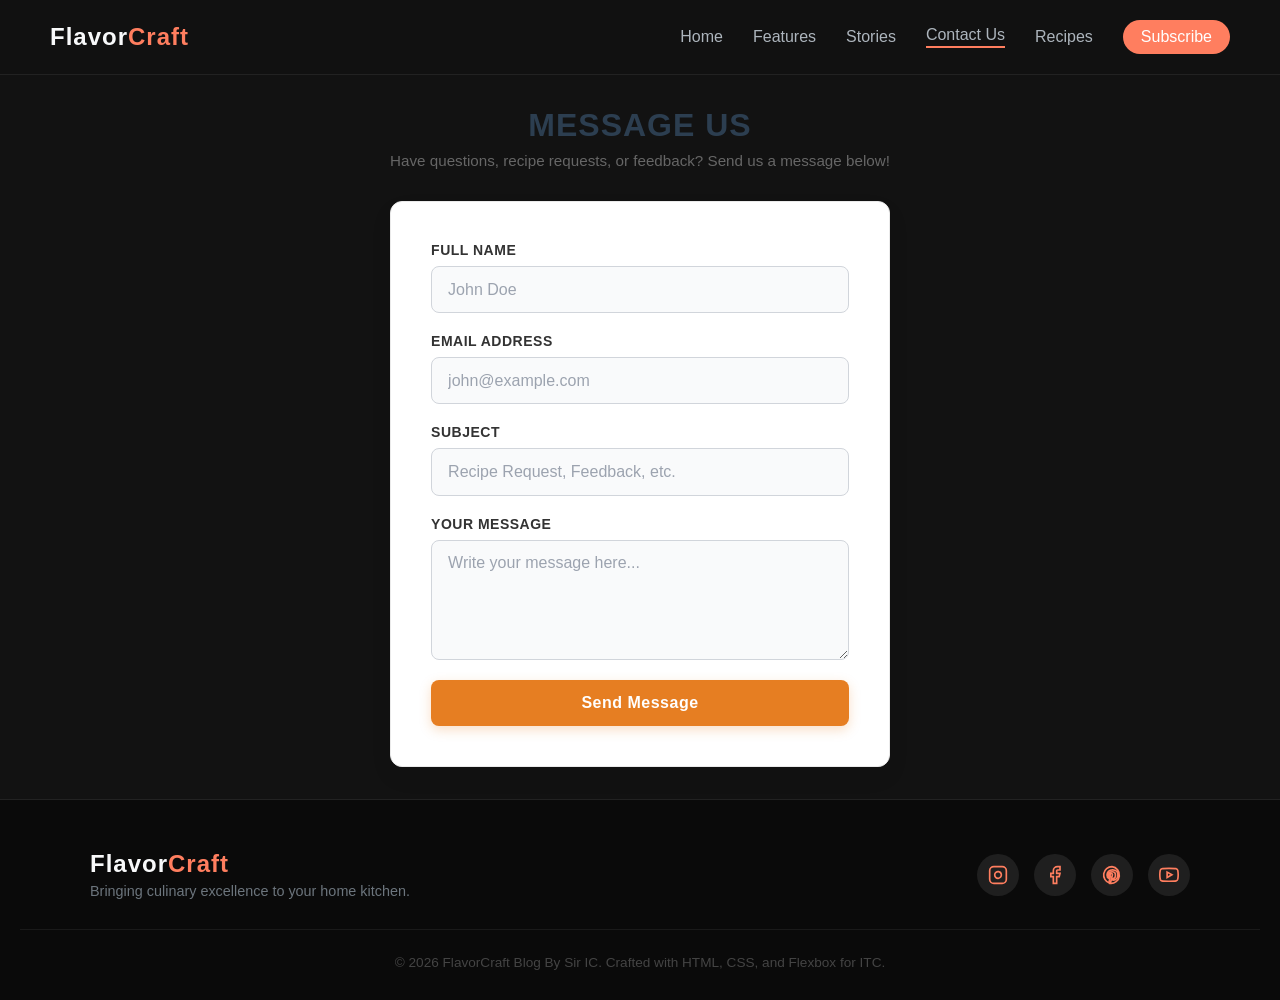
<file: contact.html>
<!DOCTYPE html>
<html lang="en">
<head>
    <meta charset="UTF-8">
    <meta name="viewport" content="width=device-width, initial-scale=1.0">
    <title>Contact Us</title>
    <link rel="stylesheet" href="style.css">
</head>
<body>

    <!-- Header & Navigation Menu -->
    <header class="site-header">
        <div class="logo">Flavor<span>Craft</span></div>
        <nav class="nav-menu">
            <a href="index.html#home">Home</a>
            <a href="index.html#features">Features</a>
            <a href="index.html#article">Stories</a>
            <a href="contact.html" class="active-nav">Contact Us</a>
            <a href="recipe.html">Recipes</a>
            <a href="#contact" class="nav-btn">Subscribe</a>
        </nav>
    </header>

    <!-- Recipe Details Main Container -->
    <main class="recipe-container">
        
        <!-- Contact Form Section -->
        <div class="recipe-header">
            <h2>MESSAGE US</h2>
            <p>Have questions, recipe requests, or feedback? Send us a message below!</p>
        </div>

        <form class="contact-form" action="#" method="POST">
            <div class="form-group">
                <label for="name">Full Name</label>
                <input type="text" id="name" name="name" placeholder="John Doe" required>
            </div>

            <div class="form-group">
                <label for="email">Email Address</label>
                <input type="email" id="email" name="email" placeholder="john@example.com" required>
            </div>

            <div class="form-group">
                <label for="subject">Subject</label>
                <input type="text" id="subject" name="subject" placeholder="Recipe Request, Feedback, etc." required>
            </div>

            <div class="form-group">
                <label for="message">Your Message</label>
                <textarea id="message" name="message" rows="5" placeholder="Write your message here..." required></textarea>
            </div>

            <button type="submit" class="submit-btn">Send Message</button>
        </form>

    </main>

    <!-- Footer with Social Media Links -->
    <footer class="site-footer">
        <div class="footer-container">
            <div class="footer-brand">
                <div class="logo">Flavor<span>Craft</span></div>
                <p>Bringing culinary excellence to your home kitchen.</p>
            </div>
            
            <div class="social-links">
                <a href="#instagram" class="social-icon" aria-label="Instagram">
                    <svg width="20" height="20" viewBox="0 0 24 24" fill="none" stroke="currentColor" stroke-width="2"><rect x="2" y="2" width="20" height="20" rx="5" ry="5"></rect><path d="M16 11.37A4 4 0 1 1 12.63 8 4 4 0 0 1 16 11.37z"></path><line x1="17.5" y1="6.5" x2="17.51" y2="6.5"></line></svg>
                </a>
                <a href="#facebook" class="social-icon" aria-label="Facebook">
                    <svg width="20" height="20" viewBox="0 0 24 24" fill="none" stroke="currentColor" stroke-width="2"><path d="M18 2h-3a5 5 0 0 0-5 5v3H7v4h3v8h4v-8h3l1-4h-4V7a1 1 0 0 1 1-1h3z"></path></svg>
                </a>
                <a href="#pinterest" class="social-icon" aria-label="Pinterest">
                    <svg width="20" height="20" viewBox="0 0 24 24" fill="none" stroke="currentColor" stroke-width="2"><path d="M12 2a10 10 0 0 0-3.16 19.49c-.08-.82-.15-2.08.03-2.98l1.1-4.67s-.28-.56-.28-1.39c0-1.3.76-2.28 1.7-2.28.8 0 1.19.6 1.19 1.32 0 .81-.51 2.02-.78 3.14-.22.95.48 1.72 1.41 1.72 1.69 0 2.99-1.78 2.99-4.35 0-2.28-1.64-3.87-3.98-3.87-2.71 0-4.3 2.03-4.3 4.13 0 .82.31 1.7.71 2.18.08.1.09.18.06.32l-.26 1.07c-.04.17-.15.22-.34.13-1.28-.6-2.08-2.47-2.08-3.98 0-3.23 2.35-6.2 6.77-6.2 3.55 0 6.32 2.53 6.32 5.92 0 3.53-2.23 6.37-5.32 6.37-1.04 0-2.02-.54-2.35-1.18l-.64 2.45c-.23.89-.86 2.01-1.28 2.69A10 10 0 1 0 12 2z"></path></svg>
                </a>
                <a href="#youtube" class="social-icon" aria-label="YouTube">
                    <svg width="20" height="20" viewBox="0 0 24 24" fill="none" stroke="currentColor" stroke-width="2"><path d="M22.54 6.42a2.78 2.78 0 0 0-1.94-2C18.88 4 12 4 12 4s-6.88 0-8.6.46a2.78 2.78 0 0 0-1.94 2A29 29 0 0 0 1 11.75a29 29 0 0 0 .46 5.33A2.78 2.78 0 0 0 3.4 19c1.72.46 8.6.46 8.6.46s6.88 0 8.6-.46a2.78 2.78 0 0 0 1.94-2 29 29 0 0 0 .46-5.25 29 29 0 0 0-.46-5.33z"></path><polygon points="9.75 15.02 15.5 11.75 9.75 8.48 9.75 15.02"></polygon></svg>
                </a>
            </div>
        </div>
        <p class="copyright">&copy; 2026 FlavorCraft Blog By Sir IC. Crafted with HTML, CSS, and Flexbox for ITC.</p>
    </footer>

</body>
</html>
</file>
<file: style.css>
/* ==========================================================================
   1. GLOBAL RESET & BASE STYLES
   ========================================================================== */
* {
    margin: 0;
    padding: 0;
    box-sizing: border-box; /* Ensures padding doesn't affect total element widths */
}

body {
    font-family: 'Poppins', sans-serif;
    background-color: #121212; /* Dark professional theme background */
    color: #f8f9fa;
    min-height: 100vh;
    display: flex;
    flex-direction: column; /* Establishes full-height flex column layout for sticky footers */
}

/* ==========================================================================
   2. HEADER & STICKY NAVIGATION MENU
   ========================================================================== */
.site-header {
    display: flex;
    justify-content: space-between;
    align-items: center;
    padding: 20px 50px;
    background: rgba(18, 18, 18, 0.95); /* Slight transparency for modern aesthetic */
    position: sticky; /* Locks header to top on scroll */
    top: 0;
    z-index: 1000;
    border-bottom: 1px solid #222;
}

.logo {
    font-size: 1.5rem;
    font-weight: 700;
    letter-spacing: 1px;
}

.logo span {
    color: #ff7e5f; /* Brand accent color */
}

.nav-menu {
    display: flex;
    gap: 30px;
    align-items: center;
}

.nav-menu a {
    color: #adb5bd;
    text-decoration: none;
    font-weight: 500;
    transition: color 0.3s ease;
}

.nav-menu a:hover, .active-nav {
    color: #ffffff;
}

.active-nav {
    border-bottom: 2px solid #ff7e5f; /* Highlights current active page */
    padding-bottom: 2px;
}

.nav-btn {
    background: #ff7e5f;
    color: #fff !important;
    padding: 8px 18px;
    border-radius: 20px;
    transition: background 0.3s ease, transform 0.2s ease !important;
}

.nav-btn:hover {
    background: #e06548;
    transform: translateY(-2px); /* Subtle lift effect */
}

/* ==========================================================================
   3. HERO BANNER SECTION
   ========================================================================== */
.hero-section {
    height: 65vh;
    background: linear-gradient(rgba(0,0,0,0.6), rgba(0,0,0,0.6)), url('https://images.unsplash.com/photo-1543353071-873f17a7a088?q=80&w=1600&auto=format&fit=crop') center/cover no-repeat;
    display: flex;
    justify-content: center;
    align-items: center;
    text-align: center;
    padding: 0 20px;
}

.hero-content {
    max-width: 700px;
}

.hero-content h1 {
    font-size: 3rem;
    margin-bottom: 15px;
    color: #ffffff;
}

.hero-content p {
    font-size: 1.1rem;
    color: #ced4da;
    margin-bottom: 25px;
}

.hero-cta {
    display: inline-block;
    padding: 12px 30px;
    background: #ff7e5f;
    color: #fff;
    text-decoration: none;
    border-radius: 30px;
    font-weight: 600;
    transition: transform 0.3s ease, background 0.3s ease;
}

.hero-cta:hover {
    background: #e06548;
    transform: scale(1.05);
}

/* ==========================================================================
   4. FEATURES SECTION (HIGHLIGHTS)
   ========================================================================== */
.features-section {
    background-color: #1a1a1a;
    padding: 60px 20px;
    border-bottom: 1px solid #282828;
}

.features-container {
    display: flex;
    gap: 30px;
    max-width: 1100px;
    margin: 0 auto;
    flex-wrap: wrap; /* Allows cards to wrap nicely on smaller screens */
    justify-content: center;
}

.feature-card {
    flex: 1;
    min-width: 250px;
    background: #222;
    padding: 30px;
    border-radius: 15px;
    text-align: center;
    border: 1px solid #333;
    transition: transform 0.3s ease, border-color 0.3s ease;
}

.feature-card:hover {
    transform: translateY(-5px);
    border-color: #ff7e5f;
}

.feature-icon {
    font-size: 2.5rem;
    margin-bottom: 15px;
}

.feature-card h3 {
    margin-bottom: 10px;
    color: #fff;
}

.feature-card p {
    color: #a0a0a0;
    font-size: 0.95rem;
    line-height: 1.5;
}

/* ==========================================================================
   5. FEATURED FOOD ARTICLE SECTION
   ========================================================================== */
.article-section {
    padding: 80px 20px;
    background: #121212;
}

.article-container {
    display: flex;
    max-width: 1100px;
    margin: 0 auto;
    gap: 40px;
    align-items: center;
    flex-wrap: wrap;
    background: #1a1a1a;
    padding: 30px;
    border-radius: 20px;
    border: 1px solid #282828;
}

.article-image {
    flex: 1;
    min-width: 300px;
    height: 350px;
    border-radius: 15px;
    overflow: hidden;
}

.article-image img {
    width: 100%;
    height: 100%;
    object-fit: cover;
    transition: transform 0.5s ease;
}

.article-container:hover .article-image img {
    transform: scale(1.05); /* Smooth zoom effect on hover */
}

.article-content {
    flex: 1;
    min-width: 300px;
}

.article-tag {
    color: #ff7e5f;
    font-size: 0.85rem;
    text-transform: uppercase;
    font-weight: 700;
    letter-spacing: 1px;
}

.article-content h2 {
    font-size: 2rem;
    margin: 10px 0;
    color: #fff;
    line-height: 1.3;
}

.article-meta {
    color: #777;
    font-size: 0.85rem;
    margin-bottom: 15px;
}

.article-content p {
    color: #ccc;
    line-height: 1.6;
    margin-bottom: 20px;
}

.read-more-btn {
    color: #ff7e5f;
    text-decoration: none;
    font-weight: 600;
    transition: color 0.3s ease;
}

.read-more-btn:hover {
    color: #fff;
}

/* ==========================================================================
   6. RECIPE CARDS GRID SECTION
   ========================================================================== */
.main-content {
    padding: 60px 20px 80px;
    flex: 1;
}

.section-title {
    text-align: center;
    font-size: 2rem;
    margin-bottom: 40px;
    letter-spacing: 0.5px;
}

.container {
    display: flex;
    gap: 30px;
    flex-wrap: wrap;
    justify-content: center;
    max-width: 1100px;
    margin: 0 auto;
}

.card-link {
    text-decoration: none;
}

.card {
    width: 340px;
    height: 380px;
    background: #1e1e1e;
    border-radius: 20px;
    position: relative;
    overflow: hidden;
    cursor: pointer;
    box-shadow: 0 10px 20px rgba(0,0,0,0.3);
    transition: transform 0.4s cubic-bezier(0.165, 0.84, 0.44, 1), box-shadow 0.4s ease;
}

.card:hover {
    transform: translateY(-10px); /* Elevates card smoothly on hover */
    box-shadow: 0 20px 30px rgba(255, 126, 95, 0.2);
}

.card img {
    width: 100%;
    height: 100%;
    object-fit: cover;
    transition: transform 0.5s ease;
}

.card:hover img {
    transform: scale(1.1);
}

.card-overlay {
    position: absolute;
    bottom: 0;
    left: 0;
    width: 100%;
    padding: 25px 20px;
    background: linear-gradient(to top, rgba(0,0,0,0.9), transparent); /* Dark gradient for readable text */
    z-index: 2;
}

.tag {
    display: inline-block;
    font-size: 0.75rem;
    text-transform: uppercase;
    background: #ff7e5f;
    padding: 3px 10px;
    border-radius: 10px;
    margin-bottom: 8px;
    font-weight: 600;
}

.card-overlay h3 {
    font-size: 1.25rem;
    color: #fff;
    line-height: 1.3;
}

/* ==========================================================================
   7. RECIPE DETAIL PAGE SPECIFIC LAYOUTS
   ========================================================================== */
.recipe-container {
    max-width: 1000px;
    margin: 40px auto;
    padding: 0 20px;
    flex: 1;
}

.recipe-header {
    text-align: center;
    margin-bottom: 30px;
}

.recipe-header h1 {
    font-size: 2.5rem;
    margin: 10px 0 15px;
    color: #ffffff;
}

.recipe-intro {
    color: #adb5bd;
    font-size: 1.05rem;
    max-width: 700px;
    margin: 0 auto 20px;
    line-height: 1.5;
}

.recipe-meta-bar {
    display: flex;
    justify-content: center;
    gap: 20px;
    flex-wrap: wrap;
    background: #1a1a1a;
    padding: 12px 20px;
    border-radius: 30px;
    border: 1px solid #282828;
    font-size: 0.9rem;
    color: #ced4da;
}

.recipe-hero-image {
    width: 100%;
    height: 400px;
    border-radius: 20px;
    overflow: hidden;
    margin-bottom: 40px;
    box-shadow: 0 15px 30px rgba(0,0,0,0.4);
}

.recipe-hero-image img {
    width: 100%;
    height: 100%;
    object-fit: cover;
}

.recipe-grid {
    display: flex;
    gap: 40px;
    flex-wrap: wrap;
}

.recipe-ingredients {
    flex: 1;
    min-width: 280px;
    background: #1a1a1a;
    padding: 30px;
    border-radius: 20px;
    border: 1px solid #282828;
    height: fit-content;
}

.recipe-ingredients h2, .recipe-instructions h2 {
    font-size: 1.5rem;
    margin-bottom: 20px;
    color: #ff7e5f;
    border-bottom: 1px solid #282828;
    padding-bottom: 10px;
}

.recipe-ingredients h3 {
    font-size: 1.1rem;
    margin: 20px 0 10px;
    color: #fff;
}

.recipe-ingredients ul {
    list-style-type: disc;
    padding-left: 20px;
    color: #ccc;
}

.recipe-ingredients li {
    margin-bottom: 8px;
    line-height: 1.4;
}

.recipe-instructions {
    flex: 2;
    min-width: 300px;
    background: #1a1a1a;
    padding: 30px;
    border-radius: 20px;
    border: 1px solid #282828;
}

.steps-list {
    list-style: none;
}

.steps-list li {
    margin-bottom: 25px;
}

.steps-list h4 {
    color: #fff;
    font-size: 1.1rem;
    margin-bottom: 6px;
}

.steps-list p {
    color: #b0b0b0;
    line-height: 1.6;
    font-size: 0.95rem;
}

/* ==========================================================================
   8. FOOTER & SOCIAL MEDIA ICONS
   ========================================================================== */
.site-footer {
    background: #0a0a0a;
    padding: 50px 20px 30px;
    border-top: 1px solid #222;
    margin-top: auto; /* Pushes footer to bottom of flex container */
}

.footer-container {
    max-width: 1100px;
    margin: 0 auto;
    display: flex;
    justify-content: space-between;
    align-items: center;
    flex-wrap: wrap;
    gap: 20px;
    margin-bottom: 30px;
}

.footer-brand p {
    color: #6c757d;
    font-size: 0.9rem;
    margin-top: 5px;
}

.social-links {
    display: flex;
    gap: 15px;
}

.social-icon {
    display: flex;
    justify-content: center;
    align-items: center;
    width: 42px;
    height: 42px;
    background: #1f1f1f;
    color: #ff7e5f;
    border-radius: 50%;
    text-decoration: none;
    transition: background 0.3s ease, color 0.3s ease, transform 0.3s ease;
}

.social-icon:hover {
    background: #ff7e5f;
    color: #fff;
    transform: translateY(-3px); /* Lifts icon on hover */
}

.copyright {
    text-align: center;
    color: #444;
    font-size: 0.85rem;
    border-top: 1px solid #1a1a1a;
    padding-top: 25px;
}


/* Contact Form Section */
.recipe-container {
    max-width: 680px;
    margin: 2rem auto;
    padding: 0 1.5rem;
}

.recipe-header {
    text-align: center;
    margin-bottom: 2rem;
}

.recipe-header h2 {
    font-size: 2rem;
    letter-spacing: 1px;
    margin-bottom: 0.5rem;
    color: #2c3e50;
}

.recipe-header p {
    color: #666;
    font-size: 0.95rem;
}

/* Form Styles */
.contact-form {
    background-color: #ffffff;
    padding: 2.5rem;
    border-radius: 12px;
    box-shadow: 0 10px 25px rgba(0, 0, 0, 0.05);
    border: 1px solid #eaeaea;
}

.form-group {
    display: flex;
    flex-direction: column;
    margin-bottom: 1.25rem;
}

.form-group label {
    font-size: 0.875rem;
    font-weight: 600;
    margin-bottom: 0.5rem;
    color: #333333;
    text-transform: uppercase;
    letter-spacing: 0.5px;
}

.form-group input,
.form-group textarea {
    width: 100%;
    padding: 0.85rem 1rem;
    font-size: 1rem;
    font-family: inherit;
    border: 1.5px solid #d1d5db;
    border-radius: 8px;
    background-color: #f9fafb;
    color: #1f2937;
    transition: all 0.25s ease-in-out;
    box-sizing: border-box;
}

.form-group textarea {
    resize: vertical;
    min-height: 120px;
}

/* Focus and Hover States */
.form-group input:hover,
.form-group textarea:hover {
    border-color: #9ca3af;
}

.form-group input:focus,
.form-group textarea:focus {
    outline: none;
    border-color: #e67e22; /* Matches culinary accent color */
    background-color: #ffffff;
    box-shadow: 0 0 0 3px rgba(230, 126, 34, 0.15);
}

.form-group input::placeholder,
.form-group textarea::placeholder {
    color: #9ca3af;
}

/* Submit Button */
.submit-btn {
    width: 100%;
    padding: 0.9rem 1.5rem;
    font-size: 1rem;
    font-weight: 600;
    letter-spacing: 0.5px;
    color: #ffffff;
    background-color: #e67e22;
    border: none;
    border-radius: 8px;
    cursor: pointer;
    transition: background-color 0.2s ease, transform 0.1s ease, box-shadow 0.2s ease;
    box-shadow: 0 4px 12px rgba(230, 126, 34, 0.25);
}

.submit-btn:hover {
    background-color: #d35400;
    box-shadow: 0 6px 16px rgba(211, 84, 0, 0.35);
}

.submit-btn:active {
    transform: translateY(1px);
    box-shadow: 0 2px 8px rgba(211, 84, 0, 0.2);
}

/* Responsive Scaling */
@media (max-width: 600px) {
    .contact-form {
        padding: 1.5rem;
    }
}
</file>
